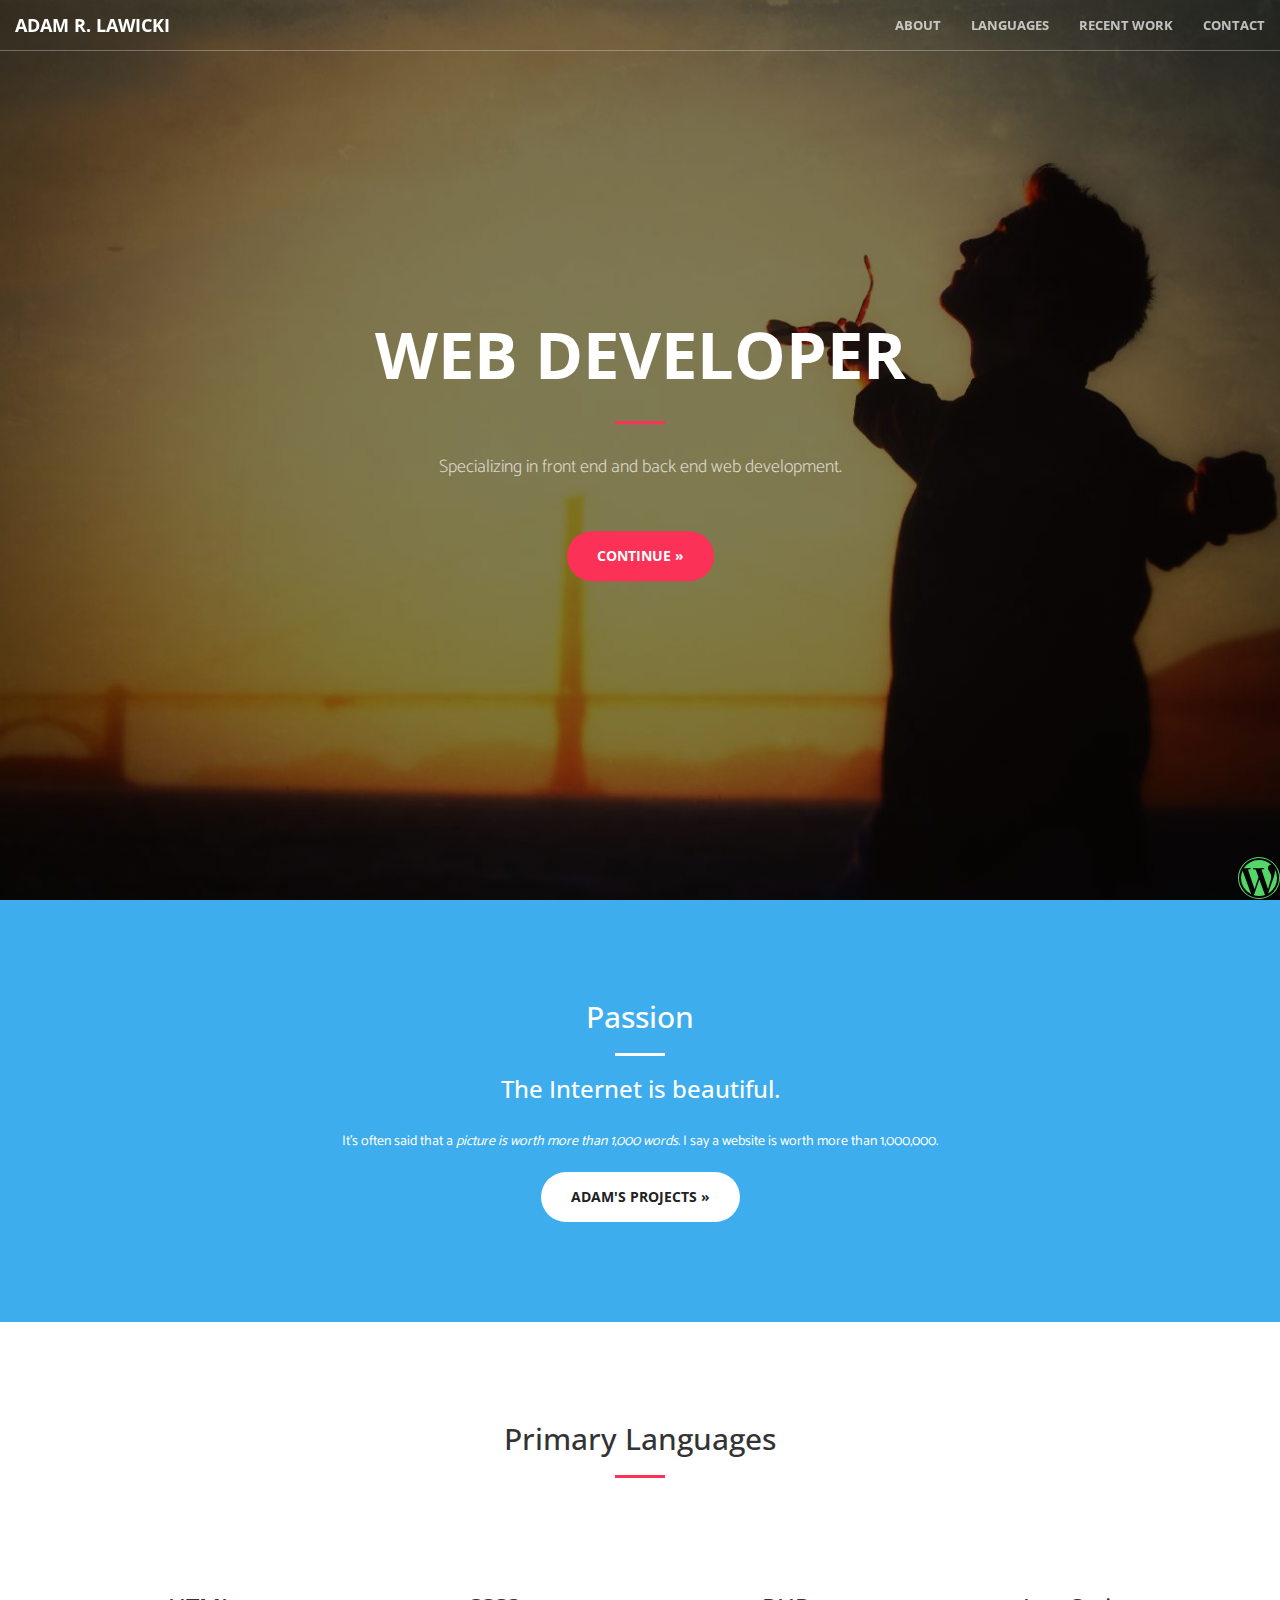
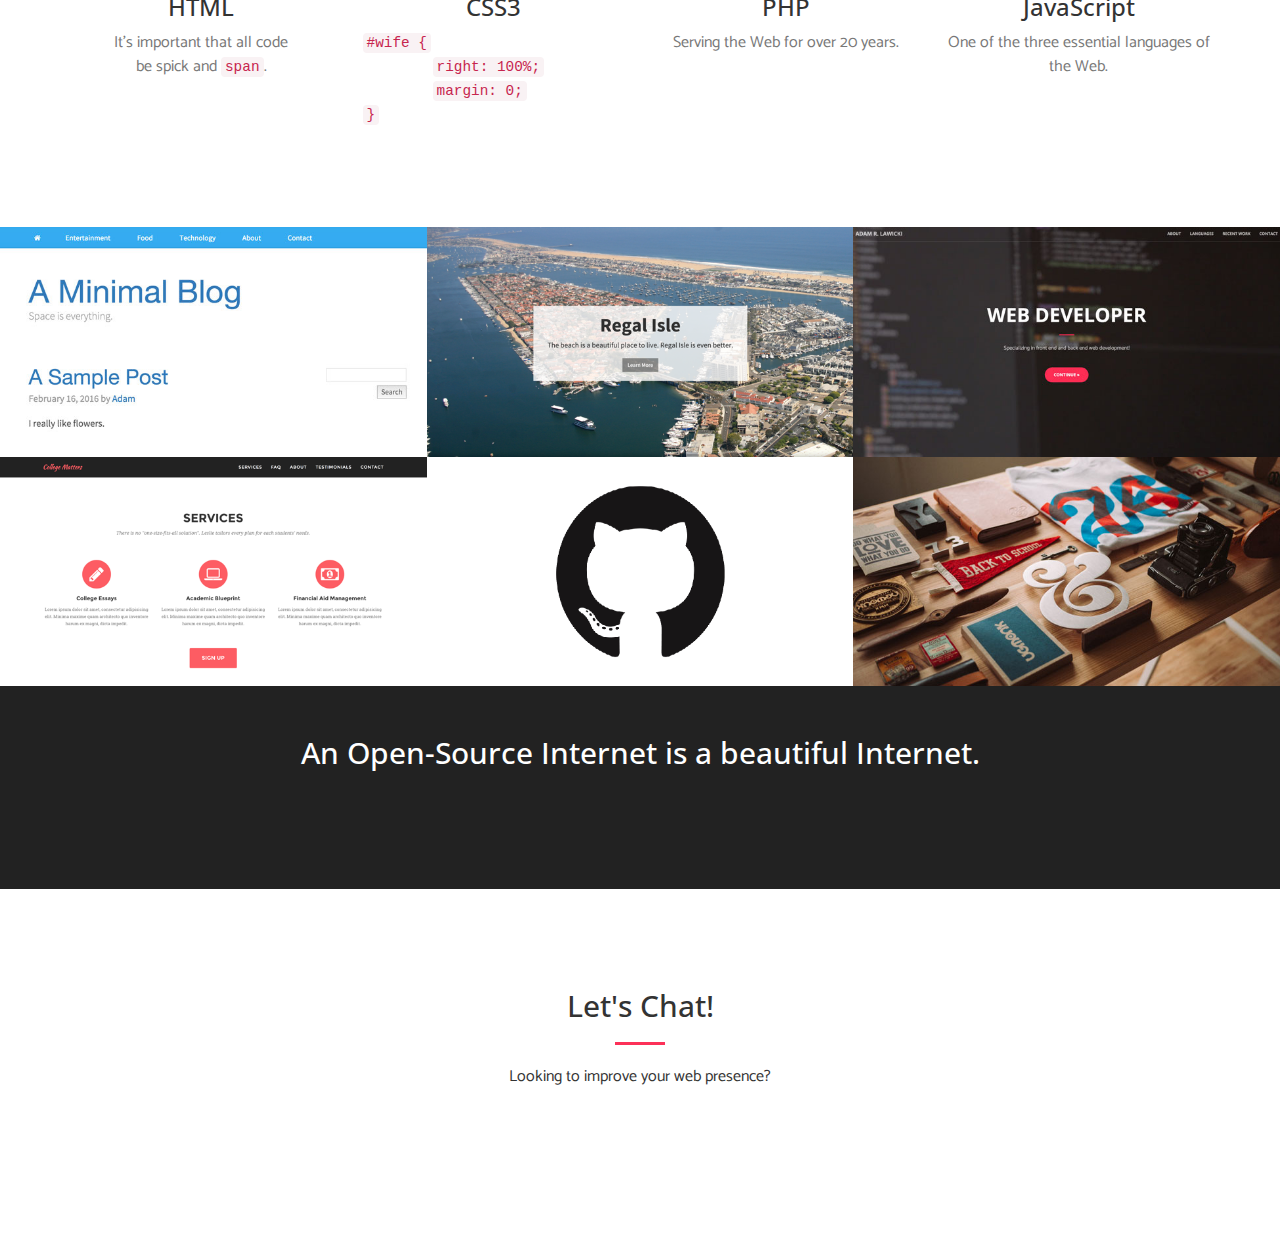
<file: index.html>
<!DOCTYPE html>
<html lang="en">

<head>

    <meta charset="utf-8">
    <meta http-equiv="X-UA-Compatible" content="IE=edge">
    <meta name="viewport" content="width=device-width, initial-scale=1">
    <meta name="description" content="">
    <meta name="author" content="">

    <title>Adam R. Lawicki, Developer</title>

    <!-- Bootstrap Core CSS -->
    <link rel="stylesheet" href="css/bootstrap.min.css" type="text/css">

    <!-- Custom Fonts -->
    <link href='http://fonts.googleapis.com/css?family=Open+Sans:300italic,400italic,600italic,700italic,800italic,400,300,600,700,800' rel='stylesheet' type='text/css'>
    <link href='http://fonts.googleapis.com/css?family=Merriweather:400,300,300italic,400italic,700,700italic,900,900italic' rel='stylesheet' type='text/css'>
    <link href='https://fonts.googleapis.com/css?family=Catamaran' rel='stylesheet' type='text/css'>
    <link rel="stylesheet" href="font-awesome/css/font-awesome.min.css" type="text/css">


    <!-- Plugin CSS -->
    <link rel="stylesheet" href="css/animate.min.css" type="text/css">

    <!-- Custom CSS -->
    <link rel="stylesheet" href="css/creative.css" type="text/css">

    <!-- HTML5 Shim and Respond.js IE8 support of HTML5 elements and media queries -->
    <!-- WARNING: Respond.js doesn't work if you view the page via file:// -->
    <!--[if lt IE 9]>
        <script src="https://oss.maxcdn.com/libs/html5shiv/3.7.0/html5shiv.js"></script>
        <script src="https://oss.maxcdn.com/libs/respond.js/1.4.2/respond.min.js"></script>
    <![endif]-->
    
<!--Add Google Analytics -->

<script>
  (function(i,s,o,g,r,a,m){i['GoogleAnalyticsObject']=r;i[r]=i[r]||function(){
  (i[r].q=i[r].q||[]).push(arguments)},i[r].l=1*new Date();a=s.createElement(o),
  m=s.getElementsByTagName(o)[0];a.async=1;a.src=g;m.parentNode.insertBefore(a,m)
  })(window,document,'script','//www.google-analytics.com/analytics.js','ga');

  ga('create', 'UA-72560117-3', 'auto');
  ga('send', 'pageview');

</script>
</head>

<body id="page-top">

    <nav id="mainNav" class="navbar navbar-default navbar-fixed-top">
        <div class="container-fluid">
            <!-- Brand and toggle get grouped for better mobile display -->
            <div class="navbar-header">
                <button type="button" class="navbar-toggle collapsed" data-toggle="collapse" data-target="#bs-example-navbar-collapse-1">
                    <span class="sr-only">Toggle navigation</span>
                    <span class="icon-bar"></span>
                    <span class="icon-bar"></span>
                    <span class="icon-bar"></span>
                </button>
                <a class="navbar-brand page-scroll" href="#page-top">Adam R. Lawicki</a>
            </div>

            <!-- Collect the nav links, forms, and other content for toggling -->
            <div class="collapse navbar-collapse" id="bs-example-navbar-collapse-1">
                <ul class="nav navbar-nav navbar-right">
                    <li>
                        <a class="page-scroll" href="#about">About</a>
                    </li>
                    <li>
                        <a class="page-scroll" href="#services">Languages</a>
                    </li>
                    <li>
                        <a class="page-scroll" href="#portfolio">Recent Work</a>
                    </li>
                    <li>
                        <a class="page-scroll" href="#contact">Contact</a>
                    </li>
                </ul>
            </div>
            <!-- /.navbar-collapse -->
        </div>
        <!-- /.container-fluid -->
    </nav>

    <header>
      <div class="header-content">

          <div class="header-content-inner">
              <h1>Web Developer</h1>
              <hr>
              <p>Specializing in front end and back end web development.<i class="icon-php"></i></p>
              <a href="#about" class="btn btn-primary btn-xl page-scroll">Continue »</a>
          </div>
      </div>

    </header>

    <section class="bg-primary" id="about">
        <div class="container">
            <div class="row">
                <div class="col-lg-8 col-lg-offset-2 text-center">
                    <h2 class="section-heading">Passion</h2>
                    <hr class="light">
                    <p class="text-faded"><h3>The Internet is beautiful.</h3><br>It's often said that a <em>picture is worth more than 1,000 words</em>. I say a website is worth more than 1,000,000.</p>
                    <a href="#portfolio" class="btn btn-default btn-xl page-scroll">Adam's Projects »</a>
                </div>
            </div>
        </div>
    </section>

    <section id="services">
        <div class="container">
            <div class="row">
                <div class="col-lg-12 text-center">
                    <h2 class="section-heading">Primary Languages</h2>
                    <hr class="primary">
                </div>
            </div>
        </div>
        <div class="container">
            <div class="row">
                <div class="col-lg-3 col-md-6 text-center">
                    <div class="service-box">
                        <i class="fa fa-4x fa-html5 wow bounceIn text-primary"></i>
                        <h3>HTML</h3>
                        <p class="text-muted">It's important that all code
                          <br>be spick and <code>span</code>.</p>
                    </div>
                </div>
                <div class="col-lg-3 col-md-6 text-center">
                    <div class="service-box">
                        <i class="fa fa-4x fa-css3 wow bounceIn text-primary" data-wow-delay=".2s"></i>
                        <h3>CSS3</h3>
                        <p class="text-muted text-left">
                          <code>
                            #wife {<br>
                            <p class="text-indent text-left">right: 100%;
                              <br><p class="text-indent text-left">margin: 0;</p></p><p class="text-left">}</p></code>
                        </p>
                    </div>
                </div>
                <div class="col-lg-3 col-md-6 text-center">
                    <div class="service-box">
                        <i class="fa fa-4x fa-file-code-o wow bounceIn text-primary" data-wow-delay=".3s"></i>
                        <h3>PHP</h3>
                        <p class="text-muted">Serving the Web for over 20 years.</p>
                    </div>
                </div>
                <div class="col-lg-3 col-md-6 text-center">
                    <div class="service-box">
                        <i class="fa fa-4x fa-code wow bounceIn text-primary" data-wow-delay=".4s"></i>
                        <h3>JavaScript</h3>
                        <p class="text-muted">One of the three essential languages of the Web.</p>
                    </div>
                </div>
            </div>
        </div>
    </section>

    <section class="no-padding" id="portfolio">
        <div class="container-fluid">
            <div class="row no-gutter">
                <div class="col-lg-4 col-sm-6">
                    <a target="_blank "href="https://adamlawicki.github.io/scratch" class="portfolio-box">
                        <img src="img/portfolio/scratch.jpg" class="img-responsive" alt="">
                        <div class="portfolio-box-caption">
                            <div class="portfolio-box-caption-content">
                                <div class="project-category text-faded">
                                    WordPress
                                </div>
                                <div class="project-name">
                                    Scratch
                                </div>
                            </div>
                        </div>
                    </a>
                </div>
                <div class="col-lg-4 col-sm-6">
                    <a target="_blank" href="https://adamlawicki.github.io/portfolio-theme" class="portfolio-box">
                        <img src="img/portfolio/portfolio.png" class="img-responsive" alt="">
                        <div class="portfolio-box-caption">
                            <div class="portfolio-box-caption-content">
                                <div class="project-category text-faded">
                                    Website Theme
                                </div>
                                <div class="project-name">
                                    Portfolio
                                </div>
                            </div>
                        </div>
                    </a>
                </div>
                <div class="col-lg-4 col-sm-6">
                    <a target="_blank" href="http://adamlawicki.github.io/" class="portfolio-box">
                        <img src="img/portfolio/lawicki.jpg" class="img-responsive" alt="">
                        <div class="portfolio-box-caption">
                            <div class="portfolio-box-caption-content">
                                <div class="project-category text-faded">
                                    Website Theme
                                </div>
                                <div class="project-name">
                                    Web Developer Portfolio
                                </div>
                            </div>
                        </div>
                    </a>
                </div>
                <div class="col-lg-4 col-sm-6">
                    <a target="_blank" href="https://adamlawicki.github.io/cm.html" class="portfolio-box">
                        <img src="img/portfolio/collegematters.png" class="img-responsive" alt="">
                        <div class="portfolio-box-caption">
                            <div class="portfolio-box-caption-content">
                                <div class="project-category text-faded">
                                    Website Client
                                </div>
                                <div class="project-name">
                                    College Matters
                                </div>
                            </div>
                        </div>
                    </a>
                </div>
                <div class="col-lg-4 col-sm-6">
                    <a target="_blank" href="https://github.com/AdamLawicki/" class="portfolio-box">
                        <img src="img/portfolio/git.png" class="img-responsive" alt="">
                        <div class="portfolio-box-caption">
                            <div class="portfolio-box-caption-content">
                                <div class="project-category text-faded">
                                    Github
                                </div>
                                <div class="project-name">
                                    More Projects
                                </div>
                            </div>
                        </div>
                    </a>
                </div>
                <div class="col-lg-4 col-sm-6">
                    <a target="_blank" href="http://adamlawicki.github.io/video-hero" class="portfolio-box">
                        <img src="img/portfolio/1.jpg" class="img-responsive" alt="">
                        <div class="portfolio-box-caption">
                            <div class="portfolio-box-caption-content">
                                <div class="project-category text-faded">
                                    HTML5 Template
                                </div>
                                <div class="project-name">
                                    Video Hero
                                </div>
                            </div>
                        </div>
                    </a>
                </div>
            </div>
        </div>
    </section>

    <aside class="bg-dark">
        <div class="container text-center">
            <div class="call-to-action">
                <h2>An Open-Source Internet is a beautiful Internet.</h2>
                <a target="_blank "href="http://github.com/adamlawicki" class="btn btn-default btn-xl wow tada">All Project Code</a>
            </div>
        </div>
    </aside>

    <section id="contact">
        <div class="container">
            <div class="row">
                <div class="col-lg-8 col-lg-offset-2 text-center">
                    <h2 class="section-heading">Let's Chat!</h2>
                    <hr class="primary">
                    <p>Looking to improve your web presence?</p>
                </div>
                <div class="col-lg-4 col-lg-offset-2 text-center">
                    <a target="_blank "href="https://www.linkedin.com/in/adamlawicki"><i class="fa fa-linkedin fa-3x wow bounceIn"></i></a>
                </div>
                <div class="col-lg-4 text-center">
                    <a target="_blank" href="https:/twitter.com/itslawicki"><i class="fa fa-twitter fa-3x wow bounceIn" data-wow-delay=".4s"></i></a>
                </div>
            </div>
        </div>
    </section>
    <div class="fixedFollow">
    <a target="_blank" href="https://adamlawicki.wordpress.com/"><i class="fa fa-wordpress fa-3x wow bounceIn" data-wow-delay=".3s"></i></a>
    </div>
    <!-- jQuery -->
    <script src="js/jquery.js"></script>

    <!-- Bootstrap Core JavaScript -->
    <script src="js/bootstrap.min.js"></script>

    <!-- Plugin JavaScript -->
    <script src="js/jquery.easing.min.js"></script>
    <script src="js/jquery.fittext.js"></script>
    <script src="js/wow.min.js"></script>

    <!-- Custom Theme JavaScript -->


    <script src="js/creative.js"></script>

</body>

</html>
</file>
<file: css/creative.css>
/*!
 * Some CSS inspired by Creative Bootstrap http://startbootstrap.com
 * Code licensed under the Apache License v2.0.
 * For details, see http://www.apache.org/licenses/LICENSE-2.0.
 */

html,
body {
    width: 100%;
    height: 100%;
}

/*body {
    font-family: "Merriweather",'Helvetica Neue',Arial,sans-serif;
}
*/
body {font-family: 'Catamaran', sans-serif;}


hr {
    max-width: 50px;
    border-color: #fc3158;
    border-width: 3px;
}

hr.light {
    border-color: #fff;
}
/*links*/
a {
    color: #53d769;
    -webkit-transition: all .35s;
    -moz-transition: all .35s;
    transition: all .35s;
}

a:hover,
a:focus {
    color: #fc3158;
}

h1,
h2,
h3,
h4,
h5,
h6 {
    font-family: 'Open Sans','Helvetica Neue',Arial,sans-serif;
}

p {
    margin-bottom: 20px;
    font-size: 16px;
    line-height: 1.5;
}
/*Second section*/

.bg-primary {
    background-color: #3dadee;
}

.bg-dark {
    color: #fff;
    background-color: #222;
}

.text-faded {
    color: rgba(255,255,255,.7);
}

.text-left{text-align: left;}
.text-indent{text-indent: 70px;}

section {
    padding: 100px 0;
}

aside {
    padding: 50px 0;
}

.no-padding {
    padding: 0;
}

.navbar-default {
    border-color: rgba(34,34,34,.05);
    font-family: 'Open Sans','Helvetica Neue',Arial,sans-serif;
    background-color: #fff;
    -webkit-transition: all .35s;
    -moz-transition: all .35s;
    transition: all .35s;
}

.navbar-default .navbar-header .navbar-brand {
    text-transform: uppercase;
    font-family: 'Open Sans','Helvetica Neue',Arial,sans-serif;
    font-weight: 700;
    color: #f05f40;
}

.navbar-default .navbar-header .navbar-brand:hover,
.navbar-default .navbar-header .navbar-brand:focus {
    color: #eb3812;
}

.navbar-default .nav > li>a,
.navbar-default .nav>li>a:focus {
    text-transform: uppercase;
    font-size: 13px;
    font-weight: 700;
    color: #222;
}

.navbar-default .nav > li>a:hover,
.navbar-default .nav>li>a:focus:hover {
    color: #f05f40;
}

.navbar-default .nav > li.active>a,
.navbar-default .nav>li.active>a:focus {
    color: #fc3158!important;
    background-color: transparent;
}

.navbar-default .nav > li.active>a:hover,
.navbar-default .nav>li.active>a:focus:hover {
    background-color: transparent;
}

@media(min-width:768px) {
    .navbar-default {
        border-color: rgba(255,255,255,.3);
        background-color: transparent;
    }

    .navbar-default .navbar-header .navbar-brand {
        color: rgba(255,255,255,.7);
    }

    .navbar-default .navbar-header .navbar-brand:hover,
    .navbar-default .navbar-header .navbar-brand:focus {
        color: #fff;
    }

    .navbar-default .nav > li>a,
    .navbar-default .nav>li>a:focus {
        color: rgba(255,255,255,.7);
    }

    .navbar-default .nav > li>a:hover,
    .navbar-default .nav>li>a:focus:hover {
        color: #fff;
    }

    .navbar-default.affix {
        border-color: rgba(34,34,34,.05);
        background-color: #fff;
    }
/*Site name*/
    .navbar-default.affix .navbar-header .navbar-brand {
        font-size: 14px;
        color: #fc3158;
    }
/*Site hover*/
    .navbar-default.affix .navbar-header .navbar-brand:hover,
    .navbar-default.affix .navbar-header .navbar-brand:focus {
        color: #3dadee;
    }

    .navbar-default.affix .nav > li>a,
    .navbar-default.affix .nav>li>a:focus {
        color: #222;
    }
/*Site right nav hover when pulled down*/
    .navbar-default.affix .nav > li>a:hover,
    .navbar-default.affix .nav>li>a:focus:hover {
        color: #53d769;
    }
}

header {
    position: relative;
    width: 100%;
    min-height: auto;
    text-align: center;
    color: #fff;
    background-image:  linear-gradient(
      rgba(0, 0, 0, 0.5),
      rgba(0, 0, 0, 0.5)
    ), url(../img/adamsf.jpg);
    background-position: center;
    -webkit-background-size: cover;
    -moz-background-size: cover;
    background-size: cover;
    -o-background-size: cover;
}


header .header-content {
    position: relative;
    width: 100%;
    padding: 100px 15px;
    text-align: center;
}

header .header-content .header-content-inner h1 {
    margin-top: 0;
    margin-bottom: 0;
    text-transform: uppercase;
    font-weight: 700;
    color: white;
}

header .header-content .header-content-inner hr {
    margin: 30px auto;
}

header .header-content .header-content-inner p {
    margin-bottom: 50px;
    font-size: 16px;
    font-weight: 300;
    color: rgba(255,255,255,.7);
}

@media(min-width:768px) {
    header {
        min-height: 100%;
    }

    header .header-content {
        position: absolute;
        top: 50%;
        padding: 0 50px;
        -webkit-transform: translateY(-50%);
        -ms-transform: translateY(-50%);
        transform: translateY(-50%);
    }

    header .header-content .header-content-inner {
        margin-right: auto;
        margin-left: auto;
        max-width: 1000px;
    }

    header .header-content .header-content-inner p {
        margin-right: auto;
        margin-left: auto;
        max-width: 80%;
        font-size: 18px;
    }
}

.section-heading {
    margin-top: 0;
}

.service-box {
    margin: 50px auto 0;
    max-width: 400px;
}

@media(min-width:992px) {
    .service-box {
        margin: 20px auto 0;
    }
}

.service-box p {
    margin-bottom: 0;
}

.portfolio-box {
    display: block;
    position: relative;
    margin: 0 auto;
    max-width: 650px;
}

.portfolio-box .portfolio-box-caption {
    display: block;
    position: absolute;
    bottom: 0;
    width: 100%;
    height: 100%;
    text-align: center;
    color: #fff;
    opacity: 0;
    background: rgba(43, 222, 115,.9);
    -webkit-transition: all .35s;
    -moz-transition: all .35s;
    transition: all .35s;
}

.portfolio-box .portfolio-box-caption .portfolio-box-caption-content {
    position: absolute;
    top: 50%;
    width: 100%;
    text-align: center;
    transform: translateY(-50%);
}

.portfolio-box .portfolio-box-caption .portfolio-box-caption-content .project-category,
.portfolio-box .portfolio-box-caption .portfolio-box-caption-content .project-name {
    padding: 0 15px;
    font-family: 'Open Sans','Helvetica Neue',Arial,sans-serif;
}

.portfolio-box .portfolio-box-caption .portfolio-box-caption-content .project-category {
    text-transform: uppercase;
    font-size: 14px;
    font-weight: 600;
}

.portfolio-box .portfolio-box-caption .portfolio-box-caption-content .project-name {
    font-size: 18px;
}

.portfolio-box:hover .portfolio-box-caption {
    opacity: 1;
}

@media(min-width:768px) {
    .portfolio-box .portfolio-box-caption .portfolio-box-caption-content .project-category {
        font-size: 16px;
    }

    .portfolio-box .portfolio-box-caption .portfolio-box-caption-content .project-name {
        font-size: 22px;
    }
}

.call-to-action h2 {
    margin: 0 auto 20px;
}
/*FA text color
.text-primary {
    color: #f05f40;
}
*/
.text-primary {
    color: #fc3d39;
}


.no-gutter > [class*=col-] {
    padding-right: 0;
    padding-left: 0;
}

.btn-default {
    border-color: #fff;
    color: #222;
    background-color: #fff;
    -webkit-transition: all .35s;
    -moz-transition: all .35s;
    transition: all .35s;
}

.btn-default:hover,
.btn-default:focus,
.btn-default.focus,
.btn-default:active,
.btn-default.active,
.open > .dropdown-toggle.btn-default {
    border-color: #ededed;
    color: #222;
    background-color: #f2f2f2;
}

.btn-default:active,
.btn-default.active,
.open > .dropdown-toggle.btn-default {
    background-image: none;
}

.btn-default.disabled,
.btn-default[disabled],
fieldset[disabled] .btn-default,
.btn-default.disabled:hover,
.btn-default[disabled]:hover,
fieldset[disabled] .btn-default:hover,
.btn-default.disabled:focus,
.btn-default[disabled]:focus,
fieldset[disabled] .btn-default:focus,
.btn-default.disabled.focus,
.btn-default[disabled].focus,
fieldset[disabled] .btn-default.focus,
.btn-default.disabled:active,
.btn-default[disabled]:active,
fieldset[disabled] .btn-default:active,
.btn-default.disabled.active,
.btn-default[disabled].active,
fieldset[disabled] .btn-default.active {
    border-color: #fff;
    background-color: #fff;
}

.btn-default .badge {
    color: #fff;
    background-color: #222;
}

.btn-primary {
    border-color: #fff;
    color: #fff;
    background-color: #fc3158;
    -webkit-transition: all .35s;
    -moz-transition: all .35s;
    transition: all .35s;
}
/*primary button hover color*/
.btn-primary:hover,
.btn-primary:focus,
.btn-primary.focus,
.btn-primary:active,
.btn-primary.active,
.open > .dropdown-toggle.btn-primary {
    border-color: #E22C4F;
    color: #fff;
    background-color: #E22C4F;
}

.btn-primary:active,
.btn-primary.active,
.open > .dropdown-toggle.btn-primary {
    background-image: none;
}

.btn-primary.disabled,
.btn-primary[disabled],
fieldset[disabled] .btn-primary,
.btn-primary.disabled:hover,
.btn-primary[disabled]:hover,
fieldset[disabled] .btn-primary:hover,
.btn-primary.disabled:focus,
.btn-primary[disabled]:focus,
fieldset[disabled] .btn-primary:focus,
.btn-primary.disabled.focus,
.btn-primary[disabled].focus,
fieldset[disabled] .btn-primary.focus,
.btn-primary.disabled:active,
.btn-primary[disabled]:active,
fieldset[disabled] .btn-primary:active,
.btn-primary.disabled.active,
.btn-primary[disabled].active,
fieldset[disabled] .btn-primary.active {
    border-color: #f05f40;
    background-color: #f05f40;
}

.btn-primary .badge {
    color: #f05f40;
    background-color: #fff;
}

.btn {
    border: 0;
    border-radius: 300px;
    text-transform: uppercase;
    font-family: 'Open Sans','Helvetica Neue',Arial,sans-serif;
    font-weight: 700;
}

.btn-xl {
    padding: 15px 30px;
}

::-moz-selection {
    text-shadow: none;
    color: #fff;
    background: #222;
}

::selection {
    text-shadow: none;
    color: #fff;
    background: #222;
}

div.fixedFollow {
    position: fixed;
    bottom: 0;
    right: 0;
    width: 300px;
    text-align: right;
}

img::selection {
    color: #fff;
    background: 0 0;
}

img::-moz-selection {
    color: #fff;
    background: 0 0;
}

body {
    webkit-tap-highlight-color: #222;
}
.homepage-hero-module {
    border-right: none;
    border-left: none;
    position: relative;
}
.no-video .video-container video,
.touch .video-container video {
    display: none;
}
.no-video .video-container .poster,
.touch .video-container .poster {
    display: block !important;
}
.video-container {
    position: relative;
    bottom: 0%;
    left: 0%;
    height: 100%;
    width: 100%;
    overflow: hidden;
    background: #000;
}
.video-container .poster img {
    width: 100%;
    bottom: 0;
    position: absolute;
}
.video-container .filter {
    z-index: 100;
    position: absolute;
    background: rgba(0, 0, 0, 0.4);
    width: 100%;
    height: 100%;
}
.video-container video {
    position: relative;
    z-index: 0;
    bottom: 0;
}
.video-container video.fillWidth {
    width: auto;
    height: auto;
}
</file>
